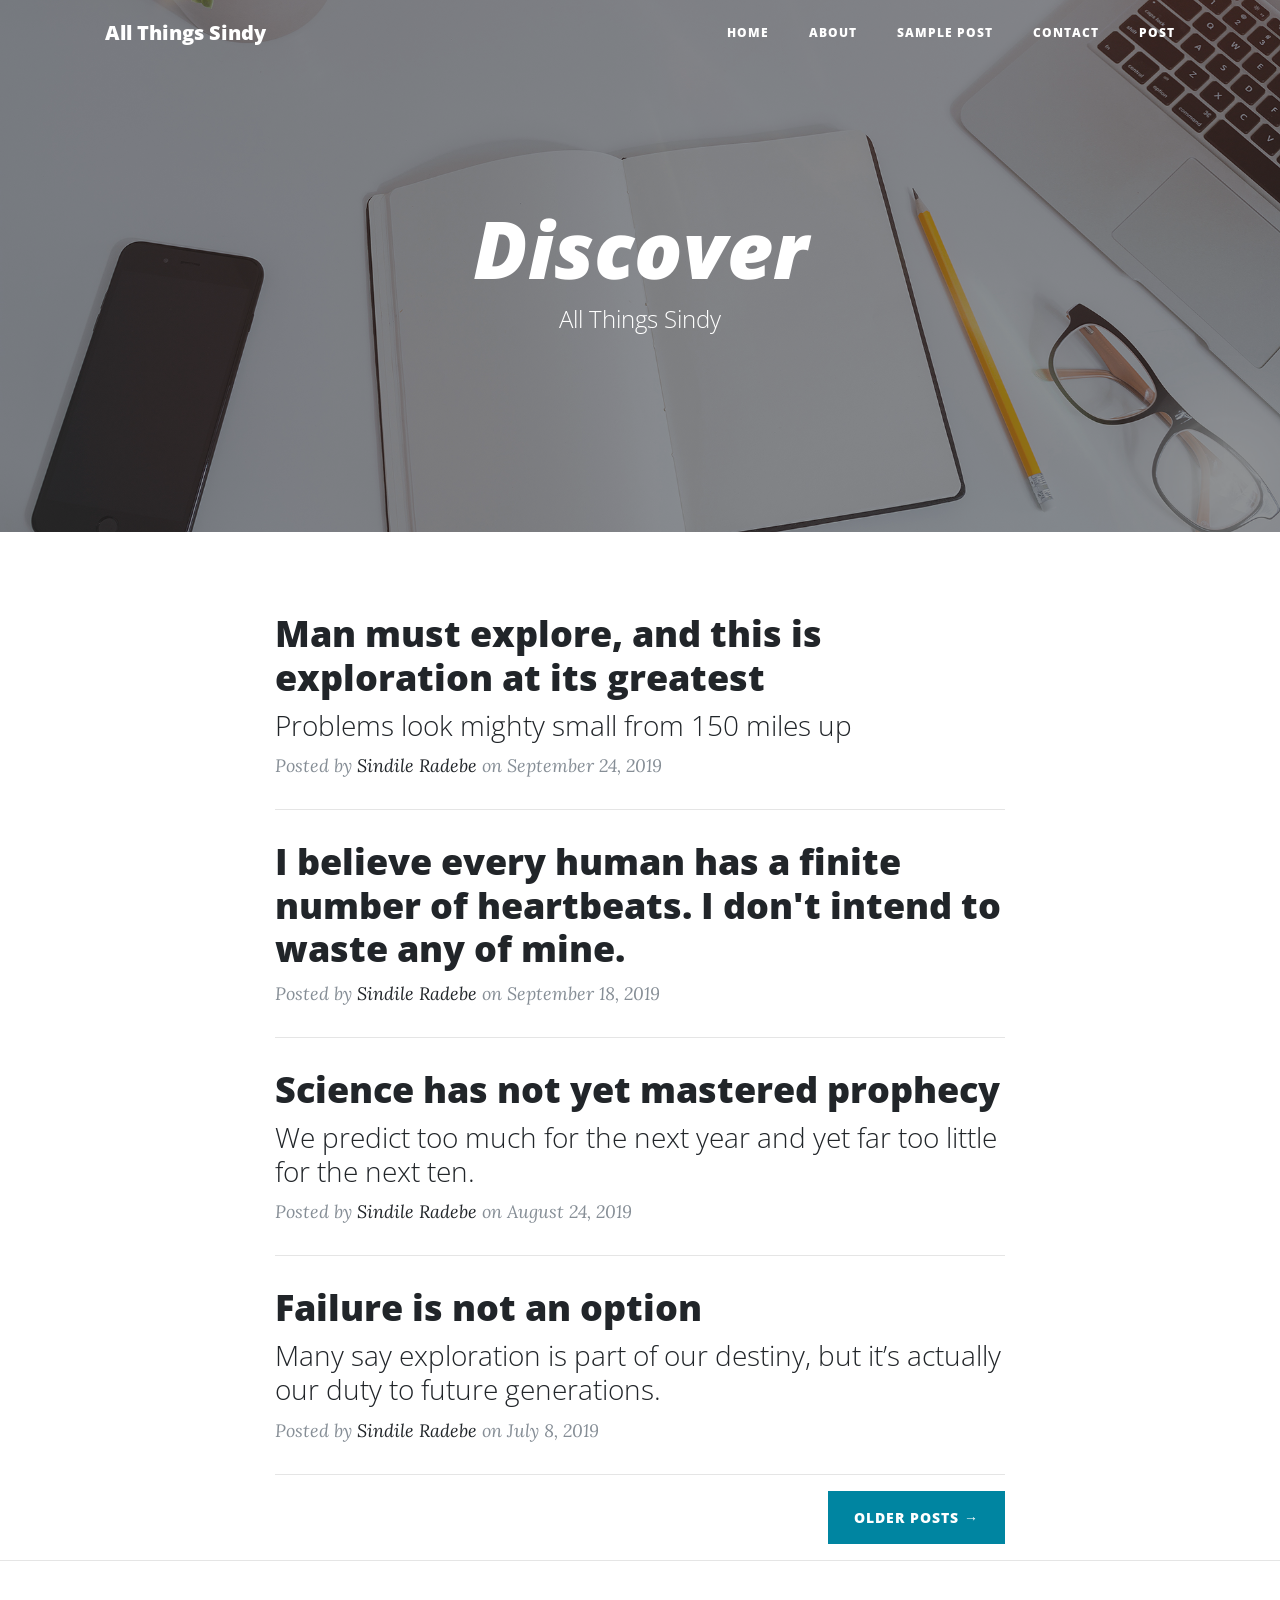
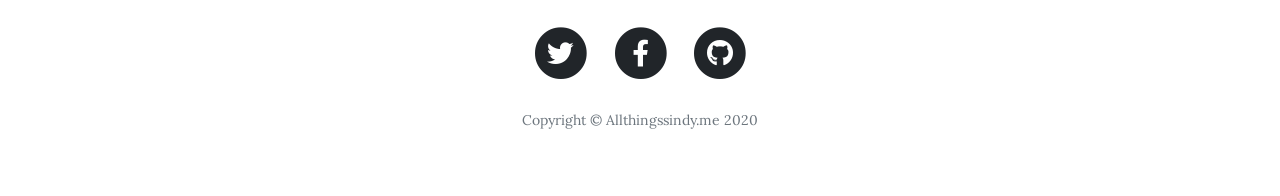
<file: index.html>
<!DOCTYPE html>
<html lang="en">

<head>

  <meta charset="utf-8">
  <meta name="viewport" content="width=device-width, initial-scale=1, shrink-to-fit=no">
  <meta name="description" content="">
  <meta name="author" content="">

  <title>All Things Sindy- Start Bootstrap Theme</title>

  <!-- Bootstrap core CSS -->
  <link href="vendor/bootstrap/css/bootstrap.min.css" rel="stylesheet">

  <!-- Custom fonts for this template -->
  <link href="vendor/fontawesome-free/css/all.min.css" rel="stylesheet" type="text/css">
  <link href='https://fonts.googleapis.com/css?family=Lora:400,700,400italic,700italic' rel='stylesheet' type='text/css'>
  <link href='https://fonts.googleapis.com/css?family=Open+Sans:300italic,400italic,600italic,700italic,800italic,400,300,600,700,800' rel='stylesheet' type='text/css'>

  <!-- Custom styles for this template -->
  <link href="css/clean-blog.min.css" rel="stylesheet">

</head>

<body>

  <!-- Navigation -->
  <nav class="navbar navbar-expand-lg navbar-light fixed-top" id="mainNav">
    <div class="container">
      <a class="navbar-brand" href="index.html">All Things Sindy</a>
      <button class="navbar-toggler navbar-toggler-right" type="button" data-toggle="collapse" data-target="#navbarResponsive" aria-controls="navbarResponsive" aria-expanded="false" aria-label="Toggle navigation">
        Menu
        <i class="fas fa-bars"></i>
      </button>
      <div class="collapse navbar-collapse" id="navbarResponsive">
        <ul class="navbar-nav ml-auto">
          <li class="nav-item">
            <a class="nav-link" href="index.html">Home</a>
          </li>
          <li class="nav-item">
            <a class="nav-link" href="about.html">About</a>
          </li>
          <li class="nav-item">
            <a class="nav-link" href="post.html">Sample Post</a>
          </li>
          <li class="nav-item">
            <a class="nav-link" href="contact.html">Contact</a>
          </li>
          </li>
          <li class="nav-item">
            <a class="nav-link" href="posta.html"> Post</a>
          </li>
        </ul>
      </div>
    </div>
  </nav>

  <!-- Page Header -->
  <header class="masthead" style="background-image: url('img/home-bg.jpg')">
    <div class="overlay"></div>
    <div class="container">
      <div class="row">
        <div class="col-lg-8 col-md-10 mx-auto">
          <div class="site-heading">
            <h1><i>Discover</i></h1>
            <span class="subheading">All Things Sindy</span>
          </div>
        </div>
      </div>
    </div>
  </header>

  <!-- Main Content -->
  <div class="container">
    <div class="row">
      <div class="col-lg-8 col-md-10 mx-auto">
        <div class="post-preview">
          <a href="post.html">
            <h2 class="post-title">
              Man must explore, and this is exploration at its greatest
            </h2>
            <h3 class="post-subtitle">
              Problems look mighty small from 150 miles up
            </h3>
          </a>
          <p class="post-meta">Posted by
            <a href="#">Sindile Radebe</a>
            on September 24, 2019</p>
        </div>
        <hr>
        <div class="post-preview">
          <a href="post.html">
            <h2 class="post-title">
              I believe every human has a finite number of heartbeats. I don't intend to waste any of mine.
            </h2>
          </a>
          <p class="post-meta">Posted by
            <a href="#">Sindile Radebe</a>
            on September 18, 2019</p>
        </div>
        <hr>
        <div class="post-preview">
          <a href="post.html">
            <h2 class="post-title">
              Science has not yet mastered prophecy
            </h2>
            <h3 class="post-subtitle">
              We predict too much for the next year and yet far too little for the next ten.
            </h3>
          </a>
          <p class="post-meta">Posted by
            <a href="#">Sindile Radebe</a>
            on August 24, 2019</p>
        </div>
        <hr>
        <div class="post-preview">
          <a href="post.html">
            <h2 class="post-title">
              Failure is not an option
            </h2>
            <h3 class="post-subtitle">
              Many say exploration is part of our destiny, but it’s actually our duty to future generations.
            </h3>
          </a>
          <p class="post-meta">Posted by
            <a href="#">Sindile Radebe</a>
            on July 8, 2019</p>
        </div>
        <hr>
        <!-- Pager -->
        <div class="clearfix">
          <a class="btn btn-primary float-right" href="#">Older Posts &rarr;</a>
        </div>
      </div>
    </div>
  </div>

  <hr>

  <!-- Footer -->
  <footer>
    <div class="container">
      <div class="row">
        <div class="col-lg-8 col-md-10 mx-auto">
          <ul class="list-inline text-center">
            <li class="list-inline-item">
              <a href="#">
                <span class="fa-stack fa-lg">
                  <i class="fas fa-circle fa-stack-2x"></i>
                  <i class="fab fa-twitter fa-stack-1x fa-inverse"></i>
                </span>
              </a>
            </li>
            <li class="list-inline-item">
              <a href="#">
                <span class="fa-stack fa-lg">
                  <i class="fas fa-circle fa-stack-2x"></i>
                  <i class="fab fa-facebook-f fa-stack-1x fa-inverse"></i>
                </span>
              </a>
            </li>
            <li class="list-inline-item">
              <a href="#">
                <span class="fa-stack fa-lg">
                  <i class="fas fa-circle fa-stack-2x"></i>
                  <i class="fab fa-github fa-stack-1x fa-inverse"></i>
                </span>
              </a>
            </li>
          </ul>
          <p class="copyright text-muted">Copyright &copy; Allthingssindy.me 2020</p>
        </div>
      </div>
    </div>
  </footer>

  <!-- Bootstrap core JavaScript -->
  <script src="vendor/jquery/jquery.min.js"></script>
  <script src="vendor/bootstrap/js/bootstrap.bundle.min.js"></script>

  <!-- Custom scripts for this template -->
  <script src="js/clean-blog.min.js"></script>

</body>

</html>
</file>
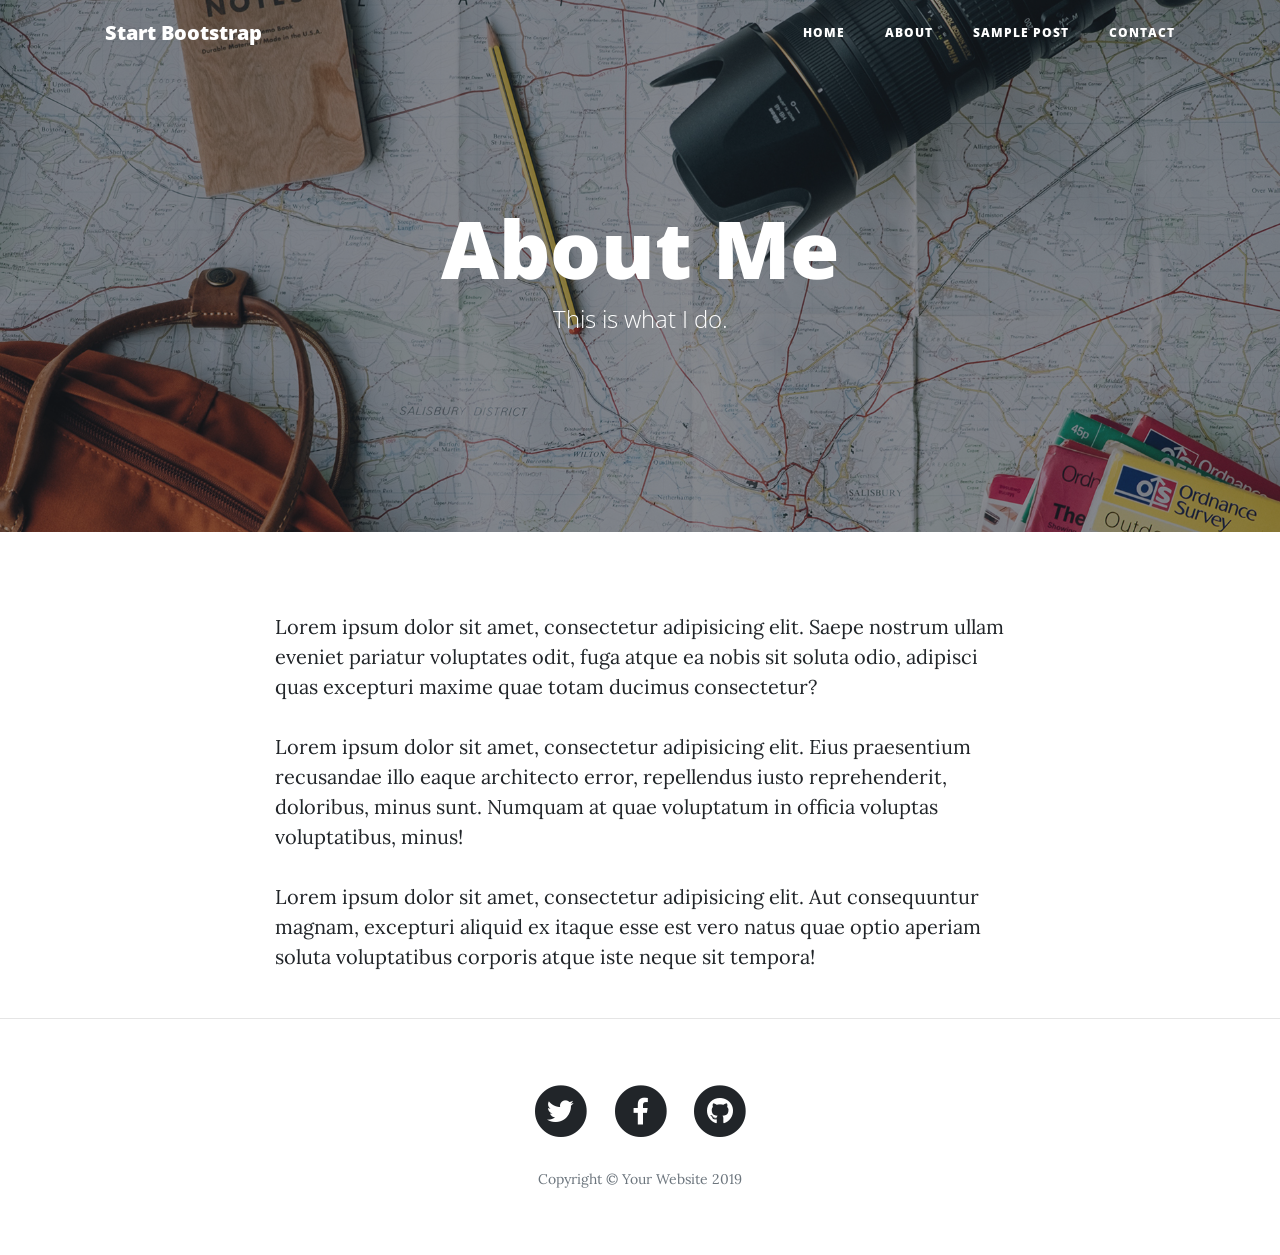
<file: about.html>
<!DOCTYPE html>
<html lang="en">

<head>

  <meta charset="utf-8">
  <meta name="viewport" content="width=device-width, initial-scale=1, shrink-to-fit=no">
  <meta name="description" content="">
  <meta name="author" content="">

  <title>Clean Blog - Start Bootstrap Theme</title>

  <!-- Bootstrap core CSS -->
  <link href="vendor/bootstrap/css/bootstrap.min.css" rel="stylesheet">

  <!-- Custom fonts for this template -->
  <link href="vendor/fontawesome-free/css/all.min.css" rel="stylesheet" type="text/css">
  <link href='https://fonts.googleapis.com/css?family=Lora:400,700,400italic,700italic' rel='stylesheet' type='text/css'>
  <link href='https://fonts.googleapis.com/css?family=Open+Sans:300italic,400italic,600italic,700italic,800italic,400,300,600,700,800' rel='stylesheet' type='text/css'>

  <!-- Custom styles for this template -->
  <link href="css/clean-blog.min.css" rel="stylesheet">

</head>

<body>

  <!-- Navigation -->
  <nav class="navbar navbar-expand-lg navbar-light fixed-top" id="mainNav">
    <div class="container">
      <a class="navbar-brand" href="index.html">Start Bootstrap</a>
      <button class="navbar-toggler navbar-toggler-right" type="button" data-toggle="collapse" data-target="#navbarResponsive" aria-controls="navbarResponsive" aria-expanded="false" aria-label="Toggle navigation">
        Menu
        <i class="fas fa-bars"></i>
      </button>
      <div class="collapse navbar-collapse" id="navbarResponsive">
        <ul class="navbar-nav ml-auto">
          <li class="nav-item">
            <a class="nav-link" href="index.html">Home</a>
          </li>
          <li class="nav-item">
            <a class="nav-link" href="about.html">About</a>
          </li>
          <li class="nav-item">
            <a class="nav-link" href="post.html">Sample Post</a>
          </li>
          <li class="nav-item">
            <a class="nav-link" href="contact.html">Contact</a>
          </li>
        </ul>
      </div>
    </div>
  </nav>

  <!-- Page Header -->
  <header class="masthead" style="background-image: url('img/about-bg.jpg')">
    <div class="overlay"></div>
    <div class="container">
      <div class="row">
        <div class="col-lg-8 col-md-10 mx-auto">
          <div class="page-heading">
            <h1>About Me</h1>
            <span class="subheading">This is what I do.</span>
          </div>
        </div>
      </div>
    </div>
  </header>

  <!-- Main Content -->
  <div class="container">
    <div class="row">
      <div class="col-lg-8 col-md-10 mx-auto">
        <p>Lorem ipsum dolor sit amet, consectetur adipisicing elit. Saepe nostrum ullam eveniet pariatur voluptates odit, fuga atque ea nobis sit soluta odio, adipisci quas excepturi maxime quae totam ducimus consectetur?</p>
        <p>Lorem ipsum dolor sit amet, consectetur adipisicing elit. Eius praesentium recusandae illo eaque architecto error, repellendus iusto reprehenderit, doloribus, minus sunt. Numquam at quae voluptatum in officia voluptas voluptatibus, minus!</p>
        <p>Lorem ipsum dolor sit amet, consectetur adipisicing elit. Aut consequuntur magnam, excepturi aliquid ex itaque esse est vero natus quae optio aperiam soluta voluptatibus corporis atque iste neque sit tempora!</p>
      </div>
    </div>
  </div>

  <hr>

  <!-- Footer -->
  <footer>
    <div class="container">
      <div class="row">
        <div class="col-lg-8 col-md-10 mx-auto">
          <ul class="list-inline text-center">
            <li class="list-inline-item">
              <a href="#">
                <span class="fa-stack fa-lg">
                  <i class="fas fa-circle fa-stack-2x"></i>
                  <i class="fab fa-twitter fa-stack-1x fa-inverse"></i>
                </span>
              </a>
            </li>
            <li class="list-inline-item">
              <a href="#">
                <span class="fa-stack fa-lg">
                  <i class="fas fa-circle fa-stack-2x"></i>
                  <i class="fab fa-facebook-f fa-stack-1x fa-inverse"></i>
                </span>
              </a>
            </li>
            <li class="list-inline-item">
              <a href="#">
                <span class="fa-stack fa-lg">
                  <i class="fas fa-circle fa-stack-2x"></i>
                  <i class="fab fa-github fa-stack-1x fa-inverse"></i>
                </span>
              </a>
            </li>
          </ul>
          <p class="copyright text-muted">Copyright &copy; Your Website 2019</p>
        </div>
      </div>
    </div>
  </footer>

  <!-- Bootstrap core JavaScript -->
  <script src="vendor/jquery/jquery.min.js"></script>
  <script src="vendor/bootstrap/js/bootstrap.bundle.min.js"></script>

  <!-- Custom scripts for this template -->
  <script src="js/clean-blog.min.js"></script>

</body>

</html>
</file>
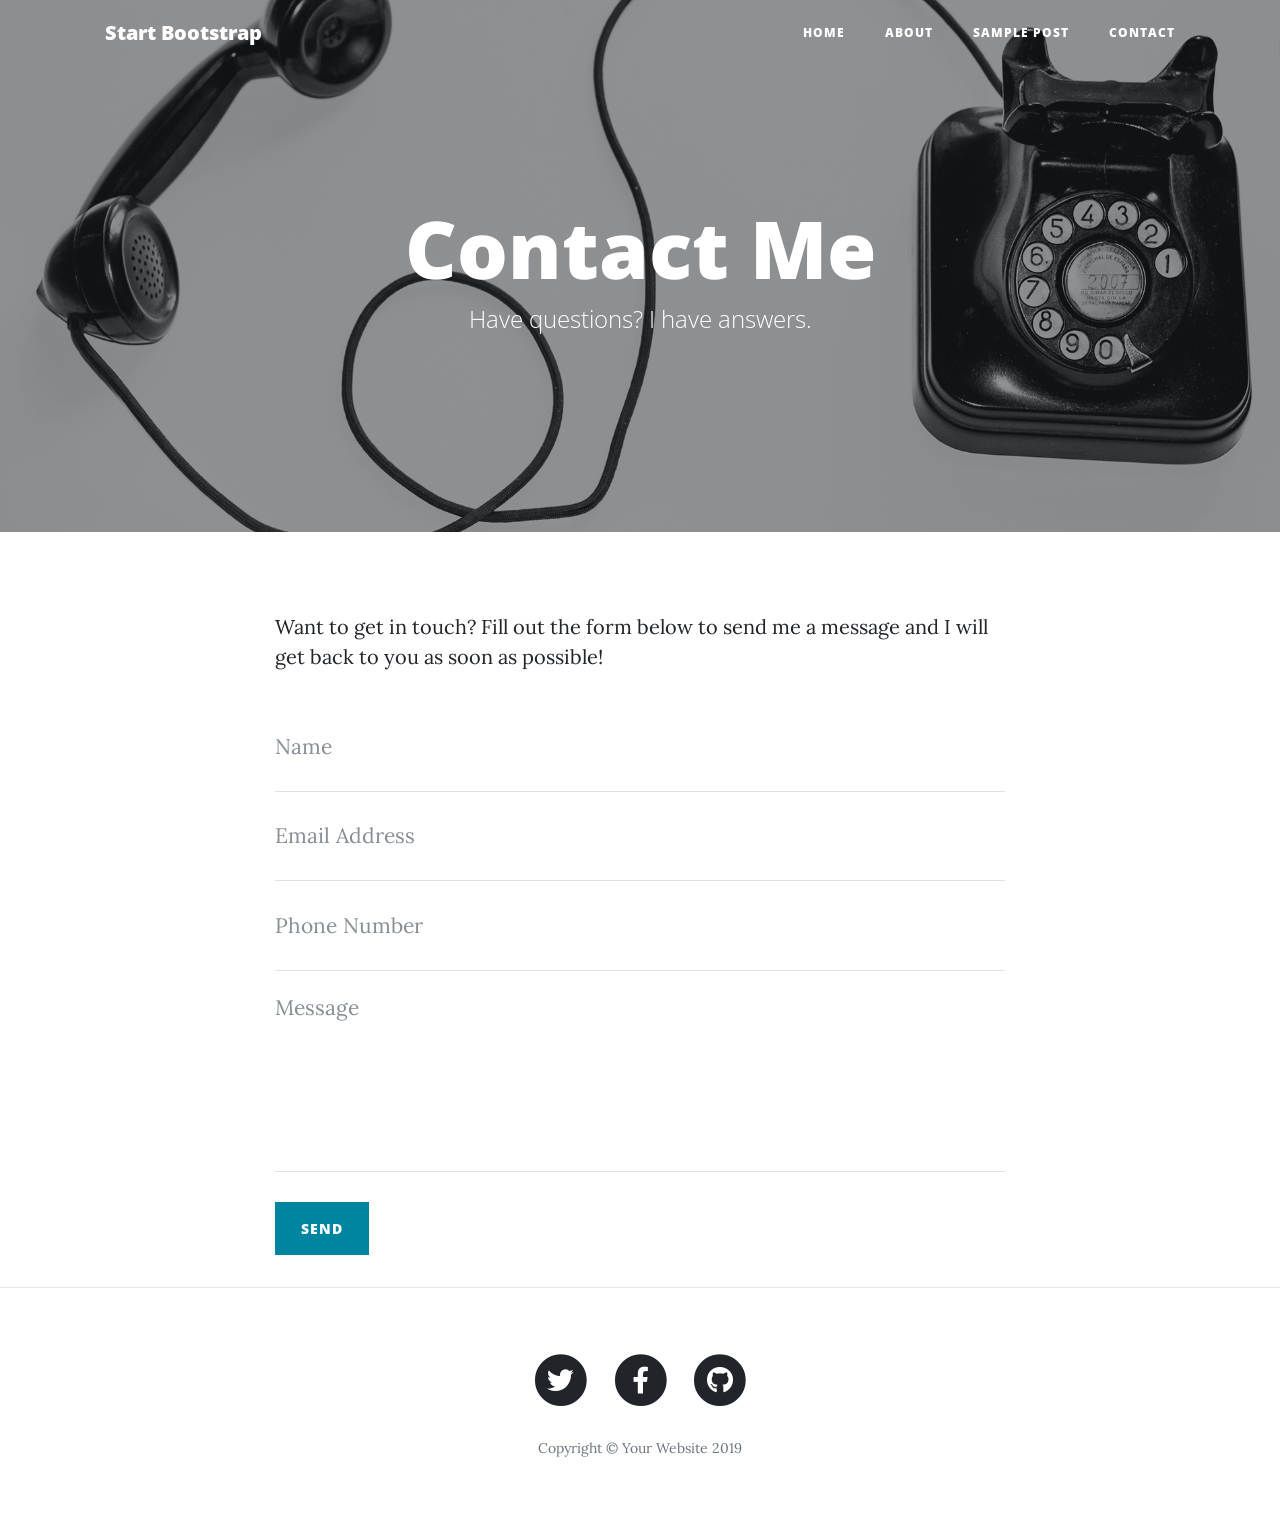
<file: contact.html>
<!DOCTYPE html>
<html lang="en">

<head>

  <meta charset="utf-8">
  <meta name="viewport" content="width=device-width, initial-scale=1, shrink-to-fit=no">
  <meta name="description" content="">
  <meta name="author" content="">

  <title>Clean Blog - Start Bootstrap Theme</title>

  <!-- Bootstrap core CSS -->
  <link href="vendor/bootstrap/css/bootstrap.min.css" rel="stylesheet">

  <!-- Custom fonts for this template -->
  <link href="vendor/fontawesome-free/css/all.min.css" rel="stylesheet" type="text/css">
  <link href='https://fonts.googleapis.com/css?family=Lora:400,700,400italic,700italic' rel='stylesheet' type='text/css'>
  <link href='https://fonts.googleapis.com/css?family=Open+Sans:300italic,400italic,600italic,700italic,800italic,400,300,600,700,800' rel='stylesheet' type='text/css'>

  <!-- Custom styles for this template -->
  <link href="css/clean-blog.min.css" rel="stylesheet">

</head>

<body>

  <!-- Navigation -->
  <nav class="navbar navbar-expand-lg navbar-light fixed-top" id="mainNav">
    <div class="container">
      <a class="navbar-brand" href="index.html">Start Bootstrap</a>
      <button class="navbar-toggler navbar-toggler-right" type="button" data-toggle="collapse" data-target="#navbarResponsive" aria-controls="navbarResponsive" aria-expanded="false" aria-label="Toggle navigation">
        Menu
        <i class="fas fa-bars"></i>
      </button>
      <div class="collapse navbar-collapse" id="navbarResponsive">
        <ul class="navbar-nav ml-auto">
          <li class="nav-item">
            <a class="nav-link" href="index.html">Home</a>
          </li>
          <li class="nav-item">
            <a class="nav-link" href="about.html">About</a>
          </li>
          <li class="nav-item">
            <a class="nav-link" href="post.html">Sample Post</a>
          </li>
          <li class="nav-item">
            <a class="nav-link" href="contact.html">Contact</a>
          </li>
        </ul>
      </div>
    </div>
  </nav>

  <!-- Page Header -->
  <header class="masthead" style="background-image: url('img/contact-bg.jpg')">
    <div class="overlay"></div>
    <div class="container">
      <div class="row">
        <div class="col-lg-8 col-md-10 mx-auto">
          <div class="page-heading">
            <h1>Contact Me</h1>
            <span class="subheading">Have questions? I have answers.</span>
          </div>
        </div>
      </div>
    </div>
  </header>

  <!-- Main Content -->
  <div class="container">
    <div class="row">
      <div class="col-lg-8 col-md-10 mx-auto">
        <p>Want to get in touch? Fill out the form below to send me a message and I will get back to you as soon as possible!</p>
        <!-- Contact Form - Enter your email address on line 19 of the mail/contact_me.php file to make this form work. -->
        <!-- WARNING: Some web hosts do not allow emails to be sent through forms to common mail hosts like Gmail or Yahoo. It's recommended that you use a private domain email address! -->
        <!-- To use the contact form, your site must be on a live web host with PHP! The form will not work locally! -->
        <form name="sentMessage" id="contactForm" novalidate>
          <div class="control-group">
            <div class="form-group floating-label-form-group controls">
              <label>Name</label>
              <input type="text" class="form-control" placeholder="Name" id="name" required data-validation-required-message="Please enter your name.">
              <p class="help-block text-danger"></p>
            </div>
          </div>
          <div class="control-group">
            <div class="form-group floating-label-form-group controls">
              <label>Email Address</label>
              <input type="email" class="form-control" placeholder="Email Address" id="email" required data-validation-required-message="Please enter your email address.">
              <p class="help-block text-danger"></p>
            </div>
          </div>
          <div class="control-group">
            <div class="form-group col-xs-12 floating-label-form-group controls">
              <label>Phone Number</label>
              <input type="tel" class="form-control" placeholder="Phone Number" id="phone" required data-validation-required-message="Please enter your phone number.">
              <p class="help-block text-danger"></p>
            </div>
          </div>
          <div class="control-group">
            <div class="form-group floating-label-form-group controls">
              <label>Message</label>
              <textarea rows="5" class="form-control" placeholder="Message" id="message" required data-validation-required-message="Please enter a message."></textarea>
              <p class="help-block text-danger"></p>
            </div>
          </div>
          <br>
          <div id="success"></div>
          <div class="form-group">
            <button type="submit" class="btn btn-primary" id="sendMessageButton">Send</button>
          </div>
        </form>
      </div>
    </div>
  </div>

  <hr>

  <!-- Footer -->
  <footer>
    <div class="container">
      <div class="row">
        <div class="col-lg-8 col-md-10 mx-auto">
          <ul class="list-inline text-center">
            <li class="list-inline-item">
              <a href="#">
                <span class="fa-stack fa-lg">
                  <i class="fas fa-circle fa-stack-2x"></i>
                  <i class="fab fa-twitter fa-stack-1x fa-inverse"></i>
                </span>
              </a>
            </li>
            <li class="list-inline-item">
              <a href="#">
                <span class="fa-stack fa-lg">
                  <i class="fas fa-circle fa-stack-2x"></i>
                  <i class="fab fa-facebook-f fa-stack-1x fa-inverse"></i>
                </span>
              </a>
            </li>
            <li class="list-inline-item">
              <a href="#">
                <span class="fa-stack fa-lg">
                  <i class="fas fa-circle fa-stack-2x"></i>
                  <i class="fab fa-github fa-stack-1x fa-inverse"></i>
                </span>
              </a>
            </li>
          </ul>
          <p class="copyright text-muted">Copyright &copy; Your Website 2019</p>
        </div>
      </div>
    </div>
  </footer>

  <!-- Bootstrap core JavaScript -->
  <script src="vendor/jquery/jquery.min.js"></script>
  <script src="vendor/bootstrap/js/bootstrap.bundle.min.js"></script>

  <!-- Contact Form JavaScript -->
  <script src="js/jqBootstrapValidation.js"></script>
  <script src="js/contact_me.js"></script>

  <!-- Custom scripts for this template -->
  <script src="js/clean-blog.min.js"></script>

</body>

</html>
</file>
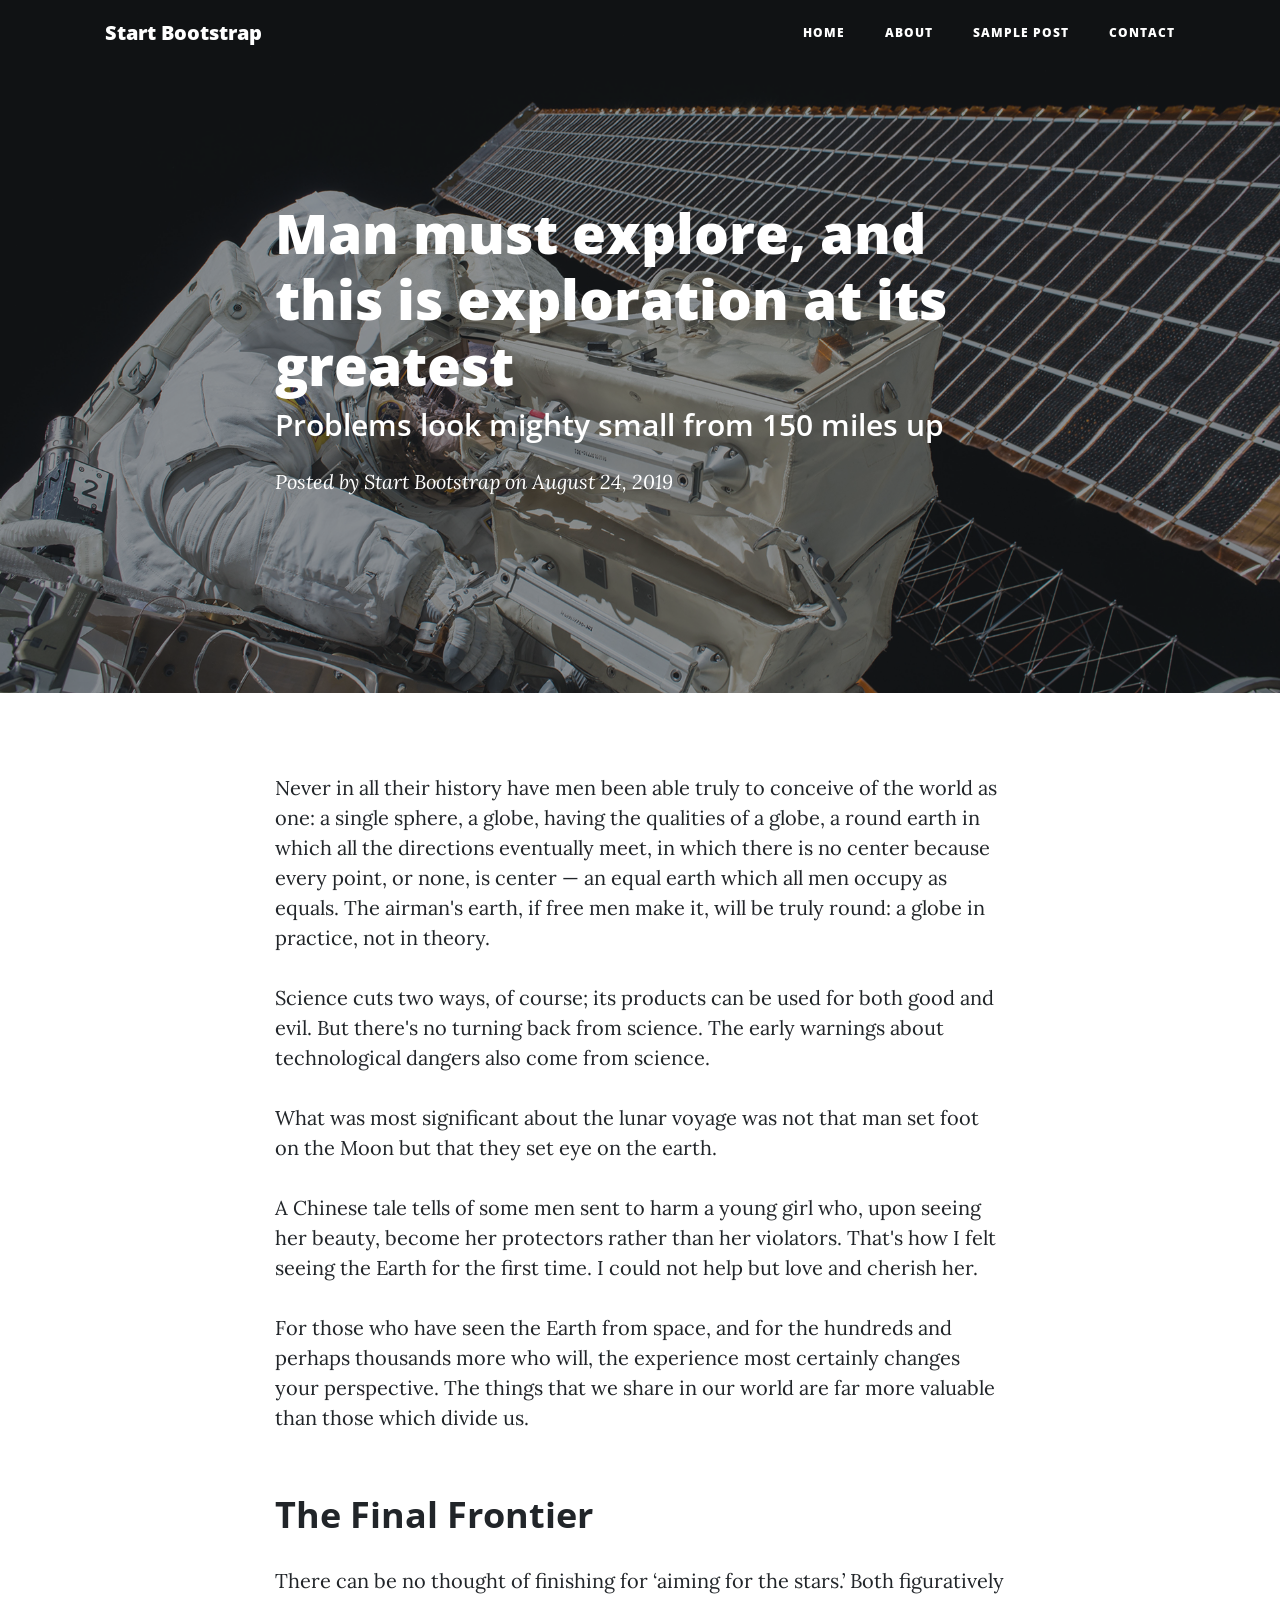
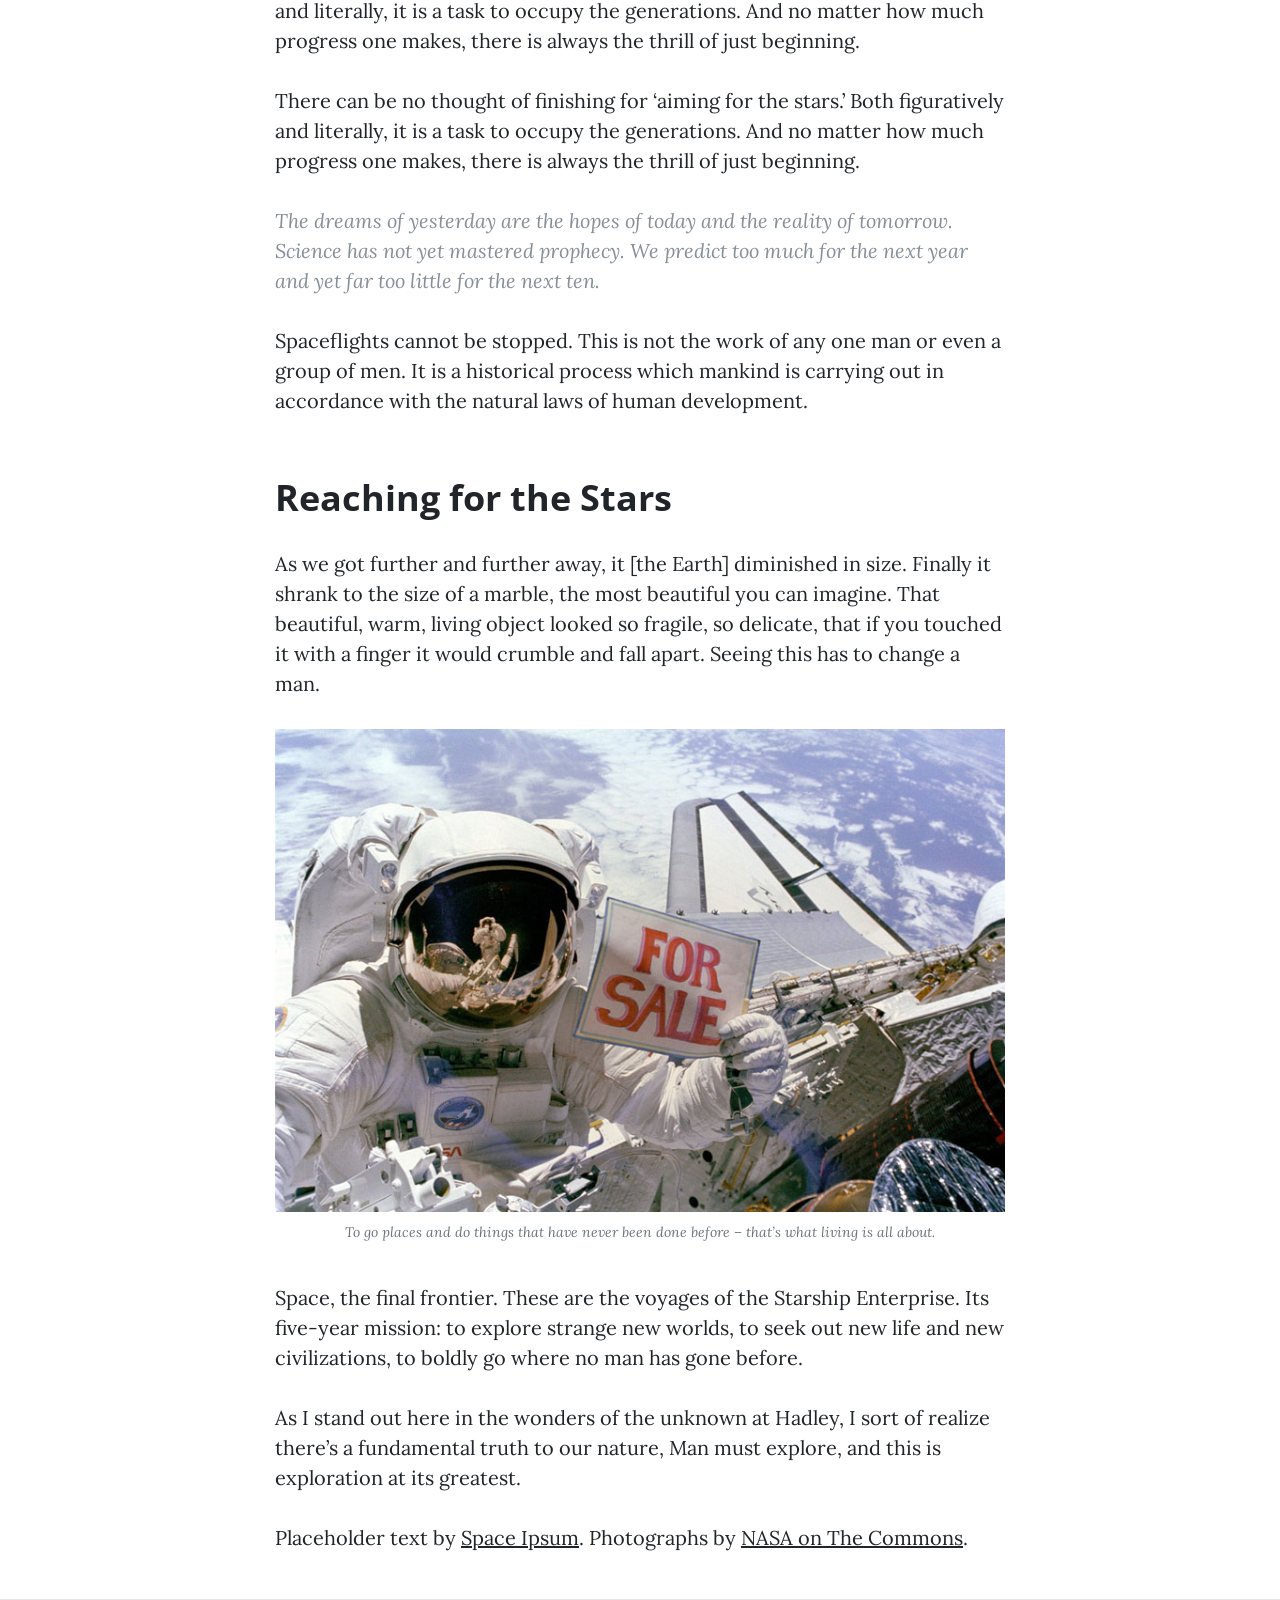
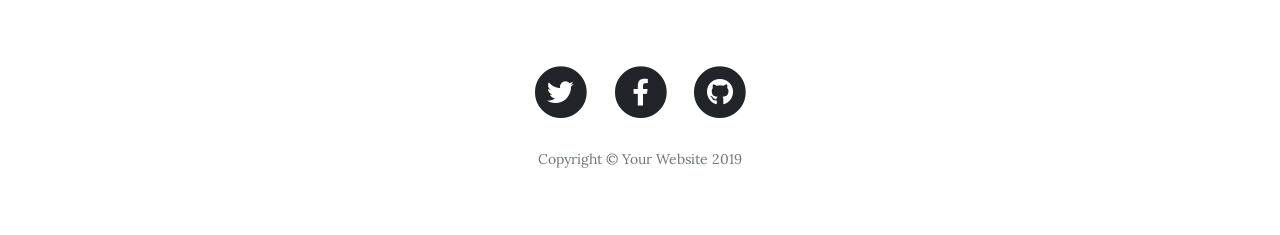
<file: post.html>
<!DOCTYPE html>
<html lang="en">

<head>

  <meta charset="utf-8">
  <meta name="viewport" content="width=device-width, initial-scale=1, shrink-to-fit=no">
  <meta name="description" content="">
  <meta name="author" content="">

  <title>Clean Blog - Start Bootstrap Theme</title>

  <!-- Bootstrap core CSS -->
  <link href="vendor/bootstrap/css/bootstrap.min.css" rel="stylesheet">

  <!-- Custom fonts for this template -->
  <link href="vendor/fontawesome-free/css/all.min.css" rel="stylesheet" type="text/css">
  <link href='https://fonts.googleapis.com/css?family=Lora:400,700,400italic,700italic' rel='stylesheet' type='text/css'>
  <link href='https://fonts.googleapis.com/css?family=Open+Sans:300italic,400italic,600italic,700italic,800italic,400,300,600,700,800' rel='stylesheet' type='text/css'>

  <!-- Custom styles for this template -->
  <link href="css/clean-blog.min.css" rel="stylesheet">

</head>

<body>

  <!-- Navigation -->
  <nav class="navbar navbar-expand-lg navbar-light fixed-top" id="mainNav">
    <div class="container">
      <a class="navbar-brand" href="index.html">Start Bootstrap</a>
      <button class="navbar-toggler navbar-toggler-right" type="button" data-toggle="collapse" data-target="#navbarResponsive" aria-controls="navbarResponsive" aria-expanded="false" aria-label="Toggle navigation">
        Menu
        <i class="fas fa-bars"></i>
      </button>
      <div class="collapse navbar-collapse" id="navbarResponsive">
        <ul class="navbar-nav ml-auto">
          <li class="nav-item">
            <a class="nav-link" href="index.html">Home</a>
          </li>
          <li class="nav-item">
            <a class="nav-link" href="about.html">About</a>
          </li>
          <li class="nav-item">
            <a class="nav-link" href="post.html">Sample Post</a>
          </li>
          <li class="nav-item">
            <a class="nav-link" href="contact.html">Contact</a>
          </li>
        </ul>
      </div>
    </div>
  </nav>

  <!-- Page Header -->
  <header class="masthead" style="background-image: url('img/post-bg.jpg')">
    <div class="overlay"></div>
    <div class="container">
      <div class="row">
        <div class="col-lg-8 col-md-10 mx-auto">
          <div class="post-heading">
            <h1>Man must explore, and this is exploration at its greatest</h1>
            <h2 class="subheading">Problems look mighty small from 150 miles up</h2>
            <span class="meta">Posted by
              <a href="#">Start Bootstrap</a>
              on August 24, 2019</span>
          </div>
        </div>
      </div>
    </div>
  </header>

  <!-- Post Content -->
  <article>
    <div class="container">
      <div class="row">
        <div class="col-lg-8 col-md-10 mx-auto">
          <p>Never in all their history have men been able truly to conceive of the world as one: a single sphere, a globe, having the qualities of a globe, a round earth in which all the directions eventually meet, in which there is no center because every point, or none, is center — an equal earth which all men occupy as equals. The airman's earth, if free men make it, will be truly round: a globe in practice, not in theory.</p>

          <p>Science cuts two ways, of course; its products can be used for both good and evil. But there's no turning back from science. The early warnings about technological dangers also come from science.</p>

          <p>What was most significant about the lunar voyage was not that man set foot on the Moon but that they set eye on the earth.</p>

          <p>A Chinese tale tells of some men sent to harm a young girl who, upon seeing her beauty, become her protectors rather than her violators. That's how I felt seeing the Earth for the first time. I could not help but love and cherish her.</p>

          <p>For those who have seen the Earth from space, and for the hundreds and perhaps thousands more who will, the experience most certainly changes your perspective. The things that we share in our world are far more valuable than those which divide us.</p>

          <h2 class="section-heading">The Final Frontier</h2>

          <p>There can be no thought of finishing for ‘aiming for the stars.’ Both figuratively and literally, it is a task to occupy the generations. And no matter how much progress one makes, there is always the thrill of just beginning.</p>

          <p>There can be no thought of finishing for ‘aiming for the stars.’ Both figuratively and literally, it is a task to occupy the generations. And no matter how much progress one makes, there is always the thrill of just beginning.</p>

          <blockquote class="blockquote">The dreams of yesterday are the hopes of today and the reality of tomorrow. Science has not yet mastered prophecy. We predict too much for the next year and yet far too little for the next ten.</blockquote>

          <p>Spaceflights cannot be stopped. This is not the work of any one man or even a group of men. It is a historical process which mankind is carrying out in accordance with the natural laws of human development.</p>

          <h2 class="section-heading">Reaching for the Stars</h2>

          <p>As we got further and further away, it [the Earth] diminished in size. Finally it shrank to the size of a marble, the most beautiful you can imagine. That beautiful, warm, living object looked so fragile, so delicate, that if you touched it with a finger it would crumble and fall apart. Seeing this has to change a man.</p>

          <a href="#">
            <img class="img-fluid" src="img/post-sample-image.jpg" alt="">
          </a>
          <span class="caption text-muted">To go places and do things that have never been done before – that’s what living is all about.</span>

          <p>Space, the final frontier. These are the voyages of the Starship Enterprise. Its five-year mission: to explore strange new worlds, to seek out new life and new civilizations, to boldly go where no man has gone before.</p>

          <p>As I stand out here in the wonders of the unknown at Hadley, I sort of realize there’s a fundamental truth to our nature, Man must explore, and this is exploration at its greatest.</p>

          <p>Placeholder text by
            <a href="http://spaceipsum.com/">Space Ipsum</a>. Photographs by
            <a href="https://www.flickr.com/photos/nasacommons/">NASA on The Commons</a>.</p>
        </div>
      </div>
    </div>
  </article>

  <hr>

  <!-- Footer -->
  <footer>
    <div class="container">
      <div class="row">
        <div class="col-lg-8 col-md-10 mx-auto">
          <ul class="list-inline text-center">
            <li class="list-inline-item">
              <a href="#">
                <span class="fa-stack fa-lg">
                  <i class="fas fa-circle fa-stack-2x"></i>
                  <i class="fab fa-twitter fa-stack-1x fa-inverse"></i>
                </span>
              </a>
            </li>
            <li class="list-inline-item">
              <a href="#">
                <span class="fa-stack fa-lg">
                  <i class="fas fa-circle fa-stack-2x"></i>
                  <i class="fab fa-facebook-f fa-stack-1x fa-inverse"></i>
                </span>
              </a>
            </li>
            <li class="list-inline-item">
              <a href="#">
                <span class="fa-stack fa-lg">
                  <i class="fas fa-circle fa-stack-2x"></i>
                  <i class="fab fa-github fa-stack-1x fa-inverse"></i>
                </span>
              </a>
            </li>
          </ul>
          <p class="copyright text-muted">Copyright &copy; Your Website 2019</p>
        </div>
      </div>
    </div>
  </footer>

  <!-- Bootstrap core JavaScript -->
  <script src="vendor/jquery/jquery.min.js"></script>
  <script src="vendor/bootstrap/js/bootstrap.bundle.min.js"></script>

  <!-- Custom scripts for this template -->
  <script src="js/clean-blog.min.js"></script>

</body>

</html>
</file>
<file: css/clean-blog.min.css>
/*!
 * Start Bootstrap - Clean Blog v5.0.8 (https://startbootstrap.com/template-overviews/clean-blog)
 * Copyright 2013-2019 Start Bootstrap
 * Licensed under MIT (https://github.com/BlackrockDigital/startbootstrap-clean-blog/blob/master/LICENSE)
 */body{font-size:20px;color:#212529;font-family:Lora,'Times New Roman',serif}p{line-height:1.5;margin:30px 0}p a{text-decoration:underline}h1,h2,h3,h4,h5,h6{font-weight:800;font-family:'Open Sans','Helvetica Neue',Helvetica,Arial,sans-serif}a{color:#212529;transition:all .2s}a:focus,a:hover{color:#0085a1}blockquote{font-style:italic;color:#868e96}.section-heading{font-size:36px;font-weight:700;margin-top:60px}.caption{font-size:14px;font-style:italic;display:block;margin:0;padding:10px;text-align:center;border-bottom-right-radius:5px;border-bottom-left-radius:5px}::-moz-selection{color:#fff;background:#0085a1;text-shadow:none}::selection{color:#fff;background:#0085a1;text-shadow:none}img::-moz-selection{color:#fff;background:0 0}img::selection{color:#fff;background:0 0}img::-moz-selection{color:#fff;background:0 0}#mainNav{position:absolute;border-bottom:1px solid #e9ecef;background-color:#fff;font-family:'Open Sans','Helvetica Neue',Helvetica,Arial,sans-serif}#mainNav .navbar-brand{font-weight:800;color:#343a40}#mainNav .navbar-toggler{font-size:12px;font-weight:800;padding:13px;text-transform:uppercase;color:#343a40}#mainNav .navbar-nav>li.nav-item>a{font-size:12px;font-weight:800;letter-spacing:1px;text-transform:uppercase}@media only screen and (min-width:992px){#mainNav{border-bottom:1px solid transparent;background:0 0}#mainNav .navbar-brand{padding:10px 20px;color:#fff}#mainNav .navbar-brand:focus,#mainNav .navbar-brand:hover{color:rgba(255,255,255,.8)}#mainNav .navbar-nav>li.nav-item>a{padding:10px 20px;color:#fff}#mainNav .navbar-nav>li.nav-item>a:focus,#mainNav .navbar-nav>li.nav-item>a:hover{color:rgba(255,255,255,.8)}}@media only screen and (min-width:992px){#mainNav{transition:background-color .2s;transform:translate3d(0,0,0);-webkit-backface-visibility:hidden}#mainNav.is-fixed{position:fixed;top:-67px;transition:transform .2s;border-bottom:1px solid #fff;background-color:rgba(255,255,255,.9)}#mainNav.is-fixed .navbar-brand{color:#212529}#mainNav.is-fixed .navbar-brand:focus,#mainNav.is-fixed .navbar-brand:hover{color:#0085a1}#mainNav.is-fixed .navbar-nav>li.nav-item>a{color:#212529}#mainNav.is-fixed .navbar-nav>li.nav-item>a:focus,#mainNav.is-fixed .navbar-nav>li.nav-item>a:hover{color:#0085a1}#mainNav.is-visible{transform:translate3d(0,100%,0)}}header.masthead{margin-bottom:50px;background:no-repeat center center;background-color:#868e96;background-attachment:scroll;position:relative;background-size:cover}header.masthead .overlay{position:absolute;top:0;left:0;height:100%;width:100%;background-color:#212529;opacity:.5}header.masthead .page-heading,header.masthead .post-heading,header.masthead .site-heading{padding:200px 0 150px;color:#fff}@media only screen and (min-width:768px){header.masthead .page-heading,header.masthead .post-heading,header.masthead .site-heading{padding:200px 0}}header.masthead .page-heading,header.masthead .site-heading{text-align:center}header.masthead .page-heading h1,header.masthead .site-heading h1{font-size:50px;margin-top:0}header.masthead .page-heading .subheading,header.masthead .site-heading .subheading{font-size:24px;font-weight:300;line-height:1.1;display:block;margin:10px 0 0;font-family:'Open Sans','Helvetica Neue',Helvetica,Arial,sans-serif}@media only screen and (min-width:768px){header.masthead .page-heading h1,header.masthead .site-heading h1{font-size:80px}}header.masthead .post-heading h1{font-size:35px}header.masthead .post-heading .meta,header.masthead .post-heading .subheading{line-height:1.1;display:block}header.masthead .post-heading .subheading{font-size:24px;font-weight:600;margin:10px 0 30px;font-family:'Open Sans','Helvetica Neue',Helvetica,Arial,sans-serif}header.masthead .post-heading .meta{font-size:20px;font-weight:300;font-style:italic;font-family:Lora,'Times New Roman',serif}header.masthead .post-heading .meta a{color:#fff}@media only screen and (min-width:768px){header.masthead .post-heading h1{font-size:55px}header.masthead .post-heading .subheading{font-size:30px}}.post-preview>a{color:#212529}.post-preview>a:focus,.post-preview>a:hover{text-decoration:none;color:#0085a1}.post-preview>a>.post-title{font-size:30px;margin-top:30px;margin-bottom:10px}.post-preview>a>.post-subtitle{font-weight:300;margin:0 0 10px}.post-preview>.post-meta{font-size:18px;font-style:italic;margin-top:0;color:#868e96}.post-preview>.post-meta>a{text-decoration:none;color:#212529}.post-preview>.post-meta>a:focus,.post-preview>.post-meta>a:hover{text-decoration:underline;color:#0085a1}@media only screen and (min-width:768px){.post-preview>a>.post-title{font-size:36px}}.floating-label-form-group{font-size:14px;position:relative;margin-bottom:0;padding-bottom:.5em;border-bottom:1px solid #dee2e6}.floating-label-form-group input,.floating-label-form-group textarea{font-size:1.5em;position:relative;z-index:1;padding:0;resize:none;border:none;border-radius:0;background:0 0;box-shadow:none!important;font-family:Lora,'Times New Roman',serif}.floating-label-form-group input::-webkit-input-placeholder,.floating-label-form-group textarea::-webkit-input-placeholder{color:#868e96;font-family:Lora,'Times New Roman',serif}.floating-label-form-group label{font-size:.85em;line-height:1.764705882em;position:relative;z-index:0;top:2em;display:block;margin:0;transition:top .3s ease,opacity .3s ease;vertical-align:middle;vertical-align:baseline;opacity:0}.floating-label-form-group .help-block{margin:15px 0}.floating-label-form-group-with-value label{top:0;opacity:1}.floating-label-form-group-with-focus label{color:#0085a1}form .form-group:first-child .floating-label-form-group{border-top:1px solid #dee2e6}footer{padding:50px 0 65px}footer .list-inline{margin:0;padding:0}footer .copyright{font-size:14px;margin-bottom:0;text-align:center}.btn{font-size:14px;font-weight:800;padding:15px 25px;letter-spacing:1px;text-transform:uppercase;border-radius:0;font-family:'Open Sans','Helvetica Neue',Helvetica,Arial,sans-serif}.btn-primary{background-color:#0085a1;border-color:#0085a1}.btn-primary:active,.btn-primary:focus,.btn-primary:hover{color:#fff;background-color:#00657b!important;border-color:#00657b!important}.btn-lg{font-size:16px;padding:25px 35px}
</file>
